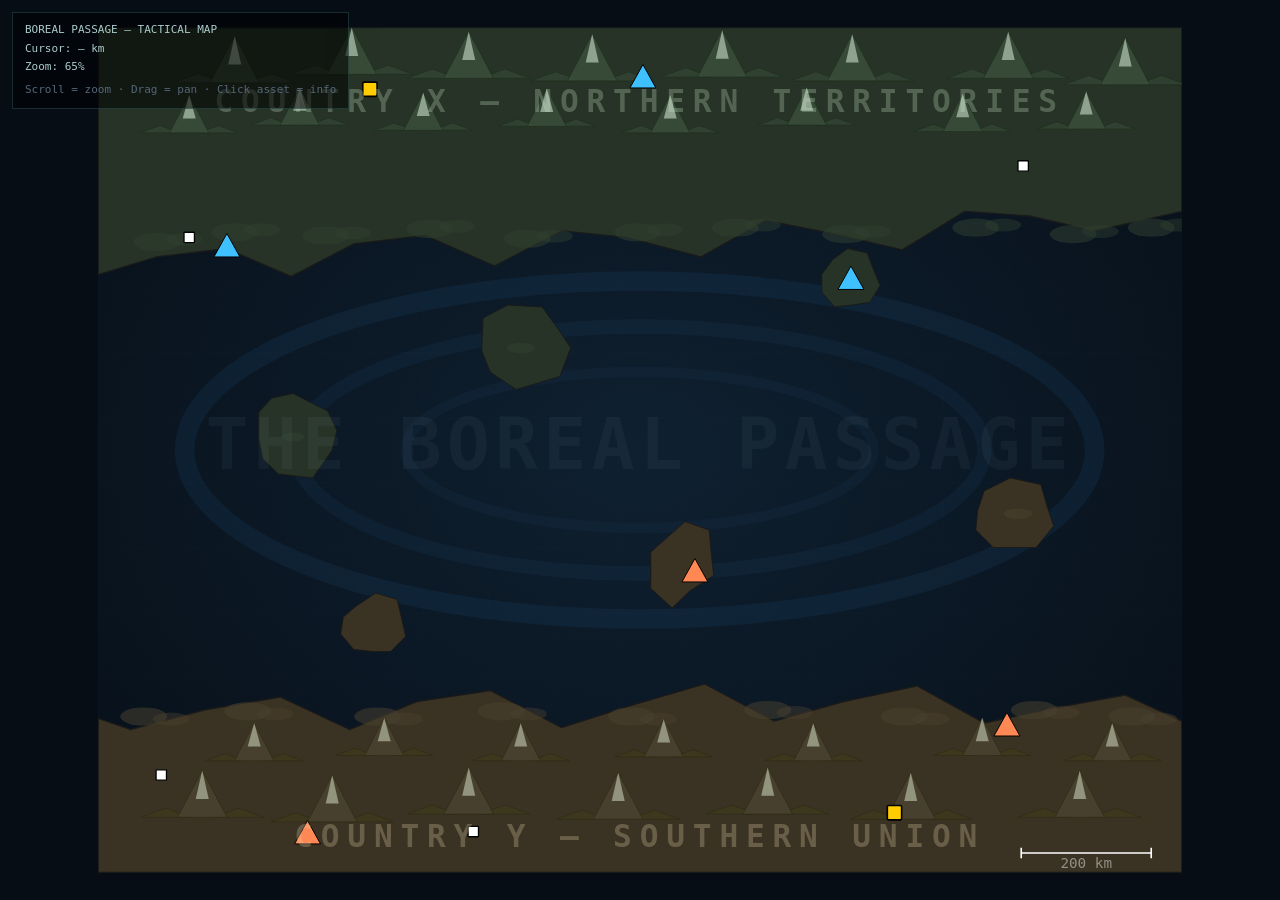
<file: xingyi-rts/map.html>
<!DOCTYPE html>
<html lang="en">
<head>
<meta charset="UTF-8">
<title>Boreal Passage — Full Scale Map</title>
<style>
  * { box-sizing: border-box; margin: 0; padding: 0; }
  body {
    background: #060d14;
    overflow: hidden;
    font-family: monospace;
    color: #aacccc;
    user-select: none;
  }
  #viewport {
    width: 100vw; height: 100vh;
    overflow: hidden;
    cursor: grab;
  }
  #viewport.dragging { cursor: grabbing; }
  #map-wrap {
    transform-origin: 0 0;
    display: inline-block;
  }
  svg {
    display: block;
    background: #0a1a28;
  }
  /* grid overlay */
  #hud {
    position: fixed; top: 12px; left: 12px;
    background: rgba(0,0,0,0.55);
    border: 1px solid rgba(100,200,200,0.2);
    padding: 8px 12px;
    font-size: 11px;
    line-height: 1.7;
    pointer-events: none;
  }
  #tooltip {
    position: fixed;
    background: rgba(0,10,20,0.88);
    border: 1px solid rgba(100,200,255,0.4);
    padding: 7px 11px;
    font-size: 12px;
    pointer-events: none;
    display: none;
    max-width: 220px;
    line-height: 1.5;
  }
  .asset { cursor: pointer; }
  .asset:hover { filter: brightness(1.35); }
</style>
</head>
<body>
<div id="viewport">
  <div id="map-wrap">
    <svg id="map" width="1667" height="1300" viewBox="0 0 1667 1300" xmlns="http://www.w3.org/2000/svg">
      <defs>
        <pattern id="grid" width="100" height="100" patternUnits="userSpaceOnUse">
          <path d="M 100 0 L 0 0 0 100" fill="none" stroke="rgba(255,255,255,0.04)" stroke-width="0.7"/>
        </pattern>
        <!-- ocean depth gradient -->
        <radialGradient id="ocean-depth" cx="50%" cy="50%" r="70%">
          <stop offset="0%"   stop-color="#0f2030"/>
          <stop offset="100%" stop-color="#070f18"/>
        </radialGradient>
      </defs>
      <!-- Ocean -->
      <rect width="1667" height="1300" fill="url(#ocean-depth)"/>
      <rect width="1667" height="1300" fill="url(#grid)"/>
      <!-- faint depth contours around passage centre -->
      <ellipse cx="833" cy="650" rx="700" ry="260" fill="none" stroke="rgba(30,80,120,0.18)" stroke-width="30"/>
      <ellipse cx="833" cy="650" rx="530" ry="190" fill="none" stroke="rgba(30,80,120,0.14)" stroke-width="22"/>
      <ellipse cx="833" cy="650" rx="360" ry="120" fill="none" stroke="rgba(30,80,120,0.10)" stroke-width="16"/>
      <!-- Terrain -->
  <polygon points="0,0 1667,0 1667,283 1533,313 1433,290 1333,283 1237,342 1130,317 1027,297 927,353 813,323 713,313 610,367 503,320 393,333 297,383 197,340 90,353 0,380" fill="#263326" stroke="#1a1a1a" stroke-width="2"/>
  <polygon points="0,1300 1667,1300 1667,1067 1580,1027 1470,1047 1363,1070 1260,1013 1147,1037 1040,1067 933,1010 820,1043 713,1077 603,1020 490,1037 387,1080 280,1030 163,1050 50,1080 0,1063" fill="#3a3222" stroke="#1a1a1a" stroke-width="2"/>
  <polygon points="592,447 630,427 683,430 707,463 727,493 710,537 677,547 643,557 603,530 590,497" fill="#263326" stroke="#1a1a1a" stroke-width="1.5"/>
  <polygon points="1130,357 1153,340 1183,347 1193,373 1203,397 1187,423 1160,427 1133,430 1113,407 1113,380" fill="#263326" stroke="#1a1a1a" stroke-width="1.5"/>
  <polygon points="247,592 267,570 300,563 327,577 353,590 367,620 360,650 330,693 303,690 277,687 253,663 247,633" fill="#263326" stroke="#1a1a1a" stroke-width="1.5"/>
  <polygon points="1363,713 1403,693 1450,703 1460,737 1470,767 1443,800 1410,800 1377,800 1350,773 1353,743" fill="#3a3222" stroke="#1a1a1a" stroke-width="1.5"/>
  <polygon points="397,890 427,870 460,880 467,910 473,937 450,960 422,960 393,957 373,933 377,907" fill="#3a3222" stroke="#1a1a1a" stroke-width="1.5"/>
  <polygon points="883,893 910,867 947,843 943,807 940,773 903,760 877,783 850,807 850,863 883,893" fill="#3a3222" stroke="#1a1a1a" stroke-width="1.5"/>
  <ellipse cx="90" cy="330" rx="36" ry="14" fill="#304030" opacity="0.52"/>
  <ellipse cx="132" cy="326" rx="28" ry="10" fill="#304030" opacity="0.42"/>
  <ellipse cx="210" cy="315" rx="36" ry="14" fill="#304030" opacity="0.52"/>
  <ellipse cx="252" cy="311" rx="28" ry="10" fill="#304030" opacity="0.42"/>
  <ellipse cx="350" cy="320" rx="36" ry="14" fill="#304030" opacity="0.52"/>
  <ellipse cx="392" cy="316" rx="28" ry="10" fill="#304030" opacity="0.42"/>
  <ellipse cx="510" cy="310" rx="36" ry="14" fill="#304030" opacity="0.52"/>
  <ellipse cx="552" cy="306" rx="28" ry="10" fill="#304030" opacity="0.42"/>
  <ellipse cx="660" cy="325" rx="36" ry="14" fill="#304030" opacity="0.52"/>
  <ellipse cx="702" cy="321" rx="28" ry="10" fill="#304030" opacity="0.42"/>
  <ellipse cx="830" cy="315" rx="36" ry="14" fill="#304030" opacity="0.52"/>
  <ellipse cx="872" cy="311" rx="28" ry="10" fill="#304030" opacity="0.42"/>
  <ellipse cx="980" cy="308" rx="36" ry="14" fill="#304030" opacity="0.52"/>
  <ellipse cx="1022" cy="304" rx="28" ry="10" fill="#304030" opacity="0.42"/>
  <ellipse cx="1150" cy="318" rx="36" ry="14" fill="#304030" opacity="0.52"/>
  <ellipse cx="1192" cy="314" rx="28" ry="10" fill="#304030" opacity="0.42"/>
  <ellipse cx="1350" cy="308" rx="36" ry="14" fill="#304030" opacity="0.52"/>
  <ellipse cx="1392" cy="304" rx="28" ry="10" fill="#304030" opacity="0.42"/>
  <ellipse cx="1500" cy="318" rx="36" ry="14" fill="#304030" opacity="0.52"/>
  <ellipse cx="1542" cy="314" rx="28" ry="10" fill="#304030" opacity="0.42"/>
  <ellipse cx="1620" cy="308" rx="36" ry="14" fill="#304030" opacity="0.52"/>
  <ellipse cx="1662" cy="304" rx="28" ry="10" fill="#304030" opacity="0.42"/>
  <ellipse cx="70" cy="1060" rx="36" ry="14" fill="#4a4230" opacity="0.52"/>
  <ellipse cx="112" cy="1064" rx="28" ry="10" fill="#4a4230" opacity="0.42"/>
  <ellipse cx="230" cy="1052" rx="36" ry="14" fill="#4a4230" opacity="0.52"/>
  <ellipse cx="272" cy="1056" rx="28" ry="10" fill="#4a4230" opacity="0.42"/>
  <ellipse cx="430" cy="1060" rx="36" ry="14" fill="#4a4230" opacity="0.52"/>
  <ellipse cx="472" cy="1064" rx="28" ry="10" fill="#4a4230" opacity="0.42"/>
  <ellipse cx="620" cy="1052" rx="36" ry="14" fill="#4a4230" opacity="0.52"/>
  <ellipse cx="662" cy="1056" rx="28" ry="10" fill="#4a4230" opacity="0.42"/>
  <ellipse cx="820" cy="1060" rx="36" ry="14" fill="#4a4230" opacity="0.52"/>
  <ellipse cx="862" cy="1064" rx="28" ry="10" fill="#4a4230" opacity="0.42"/>
  <ellipse cx="1030" cy="1050" rx="36" ry="14" fill="#4a4230" opacity="0.52"/>
  <ellipse cx="1072" cy="1054" rx="28" ry="10" fill="#4a4230" opacity="0.42"/>
  <ellipse cx="1240" cy="1060" rx="36" ry="14" fill="#4a4230" opacity="0.52"/>
  <ellipse cx="1282" cy="1064" rx="28" ry="10" fill="#4a4230" opacity="0.42"/>
  <ellipse cx="1440" cy="1050" rx="36" ry="14" fill="#4a4230" opacity="0.52"/>
  <ellipse cx="1482" cy="1054" rx="28" ry="10" fill="#4a4230" opacity="0.42"/>
  <ellipse cx="1590" cy="1060" rx="36" ry="14" fill="#4a4230" opacity="0.52"/>
  <ellipse cx="1632" cy="1064" rx="28" ry="10" fill="#4a4230" opacity="0.42"/>
  <polygon points="95,151 65,162 125,162"  fill="#334433" stroke="#1a2e1a" stroke-width="0.8" opacity="0.85"/><polygon points="185,151 155,162 215,162"  fill="#334433" stroke="#1a2e1a" stroke-width="0.8" opacity="0.85"/><polygon points="140,104 110,162 170,162"  fill="#3a4e3a" stroke="#1a2e1a" stroke-width="0.8" opacity="0.88"/><polygon points="140,104 130,140 150,140"  fill="#d8ecd8" opacity="0.55"/>
  <polygon points="265,139 235,150 295,150"  fill="#334433" stroke="#1a2e1a" stroke-width="0.8" opacity="0.85"/><polygon points="355,139 325,150 385,150"  fill="#334433" stroke="#1a2e1a" stroke-width="0.8" opacity="0.85"/><polygon points="310,92 280,150 340,150"  fill="#3a4e3a" stroke="#1a2e1a" stroke-width="0.8" opacity="0.88"/><polygon points="310,92 300,128 320,128"  fill="#d8ecd8" opacity="0.55"/>
  <polygon points="455,147 425,158 485,158"  fill="#334433" stroke="#1a2e1a" stroke-width="0.8" opacity="0.85"/><polygon points="545,147 515,158 575,158"  fill="#334433" stroke="#1a2e1a" stroke-width="0.8" opacity="0.85"/><polygon points="500,100 470,158 530,158"  fill="#3a4e3a" stroke="#1a2e1a" stroke-width="0.8" opacity="0.88"/><polygon points="500,100 490,136 510,136"  fill="#d8ecd8" opacity="0.55"/>
  <polygon points="645,141 615,152 675,152"  fill="#334433" stroke="#1a2e1a" stroke-width="0.8" opacity="0.85"/><polygon points="735,141 705,152 765,152"  fill="#334433" stroke="#1a2e1a" stroke-width="0.8" opacity="0.85"/><polygon points="690,94 660,152 720,152"  fill="#3a4e3a" stroke="#1a2e1a" stroke-width="0.8" opacity="0.88"/><polygon points="690,94 680,130 700,130"  fill="#d8ecd8" opacity="0.55"/>
  <polygon points="835,151 805,162 865,162"  fill="#334433" stroke="#1a2e1a" stroke-width="0.8" opacity="0.85"/><polygon points="925,151 895,162 955,162"  fill="#334433" stroke="#1a2e1a" stroke-width="0.8" opacity="0.85"/><polygon points="880,104 850,162 910,162"  fill="#3a4e3a" stroke="#1a2e1a" stroke-width="0.8" opacity="0.88"/><polygon points="880,104 870,140 890,140"  fill="#d8ecd8" opacity="0.55"/>
  <polygon points="1045,139 1015,150 1075,150"  fill="#334433" stroke="#1a2e1a" stroke-width="0.8" opacity="0.85"/><polygon points="1135,139 1105,150 1165,150"  fill="#334433" stroke="#1a2e1a" stroke-width="0.8" opacity="0.85"/><polygon points="1090,92 1060,150 1120,150"  fill="#3a4e3a" stroke="#1a2e1a" stroke-width="0.8" opacity="0.88"/><polygon points="1090,92 1080,128 1100,128"  fill="#d8ecd8" opacity="0.55"/>
  <polygon points="1285,149 1255,160 1315,160"  fill="#334433" stroke="#1a2e1a" stroke-width="0.8" opacity="0.85"/><polygon points="1375,149 1345,160 1405,160"  fill="#334433" stroke="#1a2e1a" stroke-width="0.8" opacity="0.85"/><polygon points="1330,102 1300,160 1360,160"  fill="#3a4e3a" stroke="#1a2e1a" stroke-width="0.8" opacity="0.88"/><polygon points="1330,102 1320,138 1340,138"  fill="#d8ecd8" opacity="0.55"/>
  <polygon points="1475,145 1445,156 1505,156"  fill="#334433" stroke="#1a2e1a" stroke-width="0.8" opacity="0.85"/><polygon points="1565,145 1535,156 1595,156"  fill="#334433" stroke="#1a2e1a" stroke-width="0.8" opacity="0.85"/><polygon points="1520,98 1490,156 1550,156"  fill="#3a4e3a" stroke="#1a2e1a" stroke-width="0.8" opacity="0.88"/><polygon points="1520,98 1510,134 1530,134"  fill="#d8ecd8" opacity="0.55"/>
  <polygon points="154,71 116,85 192,85"  fill="#334433" stroke="#1a2e1a" stroke-width="0.8" opacity="0.85"/><polygon points="266,71 228,85 304,85"  fill="#334433" stroke="#1a2e1a" stroke-width="0.8" opacity="0.85"/><polygon points="210,13 172,85 248,85"  fill="#3a4e3a" stroke="#1a2e1a" stroke-width="0.8" opacity="0.88"/><polygon points="210,13 200,57 220,57"  fill="#d8ecd8" opacity="0.55"/>
  <polygon points="334,58 296,72 372,72"  fill="#334433" stroke="#1a2e1a" stroke-width="0.8" opacity="0.85"/><polygon points="446,58 408,72 484,72"  fill="#334433" stroke="#1a2e1a" stroke-width="0.8" opacity="0.85"/><polygon points="390,0 352,72 428,72"  fill="#3a4e3a" stroke="#1a2e1a" stroke-width="0.8" opacity="0.88"/><polygon points="390,0 380,44 400,44"  fill="#d8ecd8" opacity="0.55"/>
  <polygon points="514,64 476,78 552,78"  fill="#334433" stroke="#1a2e1a" stroke-width="0.8" opacity="0.85"/><polygon points="626,64 588,78 664,78"  fill="#334433" stroke="#1a2e1a" stroke-width="0.8" opacity="0.85"/><polygon points="570,6 532,78 608,78"  fill="#3a4e3a" stroke="#1a2e1a" stroke-width="0.8" opacity="0.88"/><polygon points="570,6 560,50 580,50"  fill="#d8ecd8" opacity="0.55"/>
  <polygon points="704,68 666,82 742,82"  fill="#334433" stroke="#1a2e1a" stroke-width="0.8" opacity="0.85"/><polygon points="816,68 778,82 854,82"  fill="#334433" stroke="#1a2e1a" stroke-width="0.8" opacity="0.85"/><polygon points="760,10 722,82 798,82"  fill="#3a4e3a" stroke="#1a2e1a" stroke-width="0.8" opacity="0.88"/><polygon points="760,10 750,54 770,54"  fill="#d8ecd8" opacity="0.55"/>
  <polygon points="904,62 866,76 942,76"  fill="#334433" stroke="#1a2e1a" stroke-width="0.8" opacity="0.85"/><polygon points="1016,62 978,76 1054,76"  fill="#334433" stroke="#1a2e1a" stroke-width="0.8" opacity="0.85"/><polygon points="960,4 922,76 998,76"  fill="#3a4e3a" stroke="#1a2e1a" stroke-width="0.8" opacity="0.88"/><polygon points="960,4 950,48 970,48"  fill="#d8ecd8" opacity="0.55"/>
  <polygon points="1104,68 1066,82 1142,82"  fill="#334433" stroke="#1a2e1a" stroke-width="0.8" opacity="0.85"/><polygon points="1216,68 1178,82 1254,82"  fill="#334433" stroke="#1a2e1a" stroke-width="0.8" opacity="0.85"/><polygon points="1160,10 1122,82 1198,82"  fill="#3a4e3a" stroke="#1a2e1a" stroke-width="0.8" opacity="0.88"/><polygon points="1160,10 1150,54 1170,54"  fill="#d8ecd8" opacity="0.55"/>
  <polygon points="1344,64 1306,78 1382,78"  fill="#334433" stroke="#1a2e1a" stroke-width="0.8" opacity="0.85"/><polygon points="1456,64 1418,78 1494,78"  fill="#334433" stroke="#1a2e1a" stroke-width="0.8" opacity="0.85"/><polygon points="1400,6 1362,78 1438,78"  fill="#3a4e3a" stroke="#1a2e1a" stroke-width="0.8" opacity="0.88"/><polygon points="1400,6 1390,50 1410,50"  fill="#d8ecd8" opacity="0.55"/>
  <polygon points="1524,74 1486,88 1562,88"  fill="#334433" stroke="#1a2e1a" stroke-width="0.8" opacity="0.85"/><polygon points="1636,74 1598,88 1674,88"  fill="#334433" stroke="#1a2e1a" stroke-width="0.8" opacity="0.85"/><polygon points="1580,16 1542,88 1618,88"  fill="#3a4e3a" stroke="#1a2e1a" stroke-width="0.8" opacity="0.88"/><polygon points="1580,16 1570,60 1590,60"  fill="#d8ecd8" opacity="0.55"/>
  <polygon points="195,1117 165,1128 225,1128"  fill="#3e381e" stroke="#2a2810" stroke-width="0.8" opacity="0.85"/><polygon points="285,1117 255,1128 315,1128"  fill="#3e381e" stroke="#2a2810" stroke-width="0.8" opacity="0.85"/><polygon points="240,1070 210,1128 270,1128"  fill="#4a4230" stroke="#2a2810" stroke-width="0.8" opacity="0.88"/><polygon points="240,1070 230,1106 250,1106"  fill="#dde8cc" opacity="0.50"/>
  <polygon points="395,1109 365,1120 425,1120"  fill="#3e381e" stroke="#2a2810" stroke-width="0.8" opacity="0.85"/><polygon points="485,1109 455,1120 515,1120"  fill="#3e381e" stroke="#2a2810" stroke-width="0.8" opacity="0.85"/><polygon points="440,1062 410,1120 470,1120"  fill="#4a4230" stroke="#2a2810" stroke-width="0.8" opacity="0.88"/><polygon points="440,1062 430,1098 450,1098"  fill="#dde8cc" opacity="0.50"/>
  <polygon points="605,1117 575,1128 635,1128"  fill="#3e381e" stroke="#2a2810" stroke-width="0.8" opacity="0.85"/><polygon points="695,1117 665,1128 725,1128"  fill="#3e381e" stroke="#2a2810" stroke-width="0.8" opacity="0.85"/><polygon points="650,1070 620,1128 680,1128"  fill="#4a4230" stroke="#2a2810" stroke-width="0.8" opacity="0.88"/><polygon points="650,1070 640,1106 660,1106"  fill="#dde8cc" opacity="0.50"/>
  <polygon points="825,1111 795,1122 855,1122"  fill="#3e381e" stroke="#2a2810" stroke-width="0.8" opacity="0.85"/><polygon points="915,1111 885,1122 945,1122"  fill="#3e381e" stroke="#2a2810" stroke-width="0.8" opacity="0.85"/><polygon points="870,1064 840,1122 900,1122"  fill="#4a4230" stroke="#2a2810" stroke-width="0.8" opacity="0.88"/><polygon points="870,1064 860,1100 880,1100"  fill="#dde8cc" opacity="0.50"/>
  <polygon points="1055,1117 1025,1128 1085,1128"  fill="#3e381e" stroke="#2a2810" stroke-width="0.8" opacity="0.85"/><polygon points="1145,1117 1115,1128 1175,1128"  fill="#3e381e" stroke="#2a2810" stroke-width="0.8" opacity="0.85"/><polygon points="1100,1070 1070,1128 1130,1128"  fill="#4a4230" stroke="#2a2810" stroke-width="0.8" opacity="0.88"/><polygon points="1100,1070 1090,1106 1110,1106"  fill="#dde8cc" opacity="0.50"/>
  <polygon points="1315,1109 1285,1120 1345,1120"  fill="#3e381e" stroke="#2a2810" stroke-width="0.8" opacity="0.85"/><polygon points="1405,1109 1375,1120 1435,1120"  fill="#3e381e" stroke="#2a2810" stroke-width="0.8" opacity="0.85"/><polygon points="1360,1062 1330,1120 1390,1120"  fill="#4a4230" stroke="#2a2810" stroke-width="0.8" opacity="0.88"/><polygon points="1360,1062 1350,1098 1370,1098"  fill="#dde8cc" opacity="0.50"/>
  <polygon points="1515,1117 1485,1128 1545,1128"  fill="#3e381e" stroke="#2a2810" stroke-width="0.8" opacity="0.85"/><polygon points="1605,1117 1575,1128 1635,1128"  fill="#3e381e" stroke="#2a2810" stroke-width="0.8" opacity="0.85"/><polygon points="1560,1070 1530,1128 1590,1128"  fill="#4a4230" stroke="#2a2810" stroke-width="0.8" opacity="0.88"/><polygon points="1560,1070 1550,1106 1570,1106"  fill="#dde8cc" opacity="0.50"/>
  <polygon points="104,1201 66,1215 142,1215"  fill="#3e381e" stroke="#2a2810" stroke-width="0.8" opacity="0.85"/><polygon points="216,1201 178,1215 254,1215"  fill="#3e381e" stroke="#2a2810" stroke-width="0.8" opacity="0.85"/><polygon points="160,1143 122,1215 198,1215"  fill="#4a4230" stroke="#2a2810" stroke-width="0.8" opacity="0.88"/><polygon points="160,1143 150,1187 170,1187"  fill="#dde8cc" opacity="0.50"/>
  <polygon points="304,1208 266,1222 342,1222"  fill="#3e381e" stroke="#2a2810" stroke-width="0.8" opacity="0.85"/><polygon points="416,1208 378,1222 454,1222"  fill="#3e381e" stroke="#2a2810" stroke-width="0.8" opacity="0.85"/><polygon points="360,1150 322,1222 398,1222"  fill="#4a4230" stroke="#2a2810" stroke-width="0.8" opacity="0.88"/><polygon points="360,1150 350,1194 370,1194"  fill="#dde8cc" opacity="0.50"/>
  <polygon points="514,1196 476,1210 552,1210"  fill="#3e381e" stroke="#2a2810" stroke-width="0.8" opacity="0.85"/><polygon points="626,1196 588,1210 664,1210"  fill="#3e381e" stroke="#2a2810" stroke-width="0.8" opacity="0.85"/><polygon points="570,1138 532,1210 608,1210"  fill="#4a4230" stroke="#2a2810" stroke-width="0.8" opacity="0.88"/><polygon points="570,1138 560,1182 580,1182"  fill="#dde8cc" opacity="0.50"/>
  <polygon points="744,1204 706,1218 782,1218"  fill="#3e381e" stroke="#2a2810" stroke-width="0.8" opacity="0.85"/><polygon points="856,1204 818,1218 894,1218"  fill="#3e381e" stroke="#2a2810" stroke-width="0.8" opacity="0.85"/><polygon points="800,1146 762,1218 838,1218"  fill="#4a4230" stroke="#2a2810" stroke-width="0.8" opacity="0.88"/><polygon points="800,1146 790,1190 810,1190"  fill="#dde8cc" opacity="0.50"/>
  <polygon points="974,1196 936,1210 1012,1210"  fill="#3e381e" stroke="#2a2810" stroke-width="0.8" opacity="0.85"/><polygon points="1086,1196 1048,1210 1124,1210"  fill="#3e381e" stroke="#2a2810" stroke-width="0.8" opacity="0.85"/><polygon points="1030,1138 992,1210 1068,1210"  fill="#4a4230" stroke="#2a2810" stroke-width="0.8" opacity="0.88"/><polygon points="1030,1138 1020,1182 1040,1182"  fill="#dde8cc" opacity="0.50"/>
  <polygon points="1194,1204 1156,1218 1232,1218"  fill="#3e381e" stroke="#2a2810" stroke-width="0.8" opacity="0.85"/><polygon points="1306,1204 1268,1218 1344,1218"  fill="#3e381e" stroke="#2a2810" stroke-width="0.8" opacity="0.85"/><polygon points="1250,1146 1212,1218 1288,1218"  fill="#4a4230" stroke="#2a2810" stroke-width="0.8" opacity="0.88"/><polygon points="1250,1146 1240,1190 1260,1190"  fill="#dde8cc" opacity="0.50"/>
  <polygon points="1454,1201 1416,1215 1492,1215"  fill="#3e381e" stroke="#2a2810" stroke-width="0.8" opacity="0.85"/><polygon points="1566,1201 1528,1215 1604,1215"  fill="#3e381e" stroke="#2a2810" stroke-width="0.8" opacity="0.85"/><polygon points="1510,1143 1472,1215 1548,1215"  fill="#4a4230" stroke="#2a2810" stroke-width="0.8" opacity="0.88"/><polygon points="1510,1143 1500,1187 1520,1187"  fill="#dde8cc" opacity="0.50"/>
  <ellipse cx="650" cy="493" rx="22" ry="8" fill="#304030" opacity="0.55"/>
  <ellipse cx="300" cy="630" rx="18" ry="7" fill="#304030" opacity="0.55"/>
  <ellipse cx="1415" cy="748" rx="22" ry="8" fill="#4a4230" opacity="0.55"/>
  <polygon points="178,353 198,317 218,353" fill="#3fc1ff" stroke="#000" stroke-width="1.5" data-name="Northern Vanguard Base" data-info="Western coastal military base (Mainland)." data-side="north" class="asset"/>
  <polygon points="818,93 838,57 858,93" fill="#3fc1ff" stroke="#000" stroke-width="1.5" data-name="Highridge Command" data-info="Deep inland military base (Mainland)." data-side="north" class="asset"/>
  <polygon points="1138,403 1158,367 1178,403" fill="#3fc1ff" stroke="#000" stroke-width="1.5" data-name="Boreal Watch Post" data-info="Forward operating base (Island)." data-side="north" class="asset"/>
  <rect x="407" y="84" width="22" height="22" fill="#ffcc00" stroke="#000" stroke-width="2.5" rx="2" data-name="Arktholm (Capital X)" data-info="Political capital of Country X." data-side="north" class="asset"/>
  <rect x="1415" y="205" width="16" height="16" fill="#ffffff" stroke="#000" stroke-width="2" rx="1" data-name="Valbrek" data-info="Eastern city near coast (Mainland)." data-side="north" class="asset"/>
  <rect x="132" y="315" width="16" height="16" fill="#ffffff" stroke="#000" stroke-width="2" rx="1" data-name="Nordvik" data-info="Major western coastal city (Mainland)." data-side="north" class="asset"/>
  <polygon points="1378,1090 1398,1054 1418,1090" fill="#ff8855" stroke="#000" stroke-width="1.5" data-name="Firewatch Station" data-info="Eastern coastal military base (Mainland)." data-side="south" class="asset"/>
  <polygon points="302,1256 322,1220 342,1256" fill="#ff8855" stroke="#000" stroke-width="1.5" data-name="Southern Redoubt" data-info="Inland military base (Mainland)." data-side="south" class="asset"/>
  <polygon points="898,853 918,817 938,853" fill="#ff8855" stroke="#000" stroke-width="1.5" data-name="Spear Point Base" data-info="Forward military strike base (Island)." data-side="south" class="asset"/>
  <rect x="1214" y="1197" width="22" height="22" fill="#ffcc00" stroke="#000" stroke-width="2.5" rx="2" data-name="Meridia (Capital Y)" data-info="Political capital of Country Y." data-side="south" class="asset"/>
  <rect x="89" y="1142" width="16" height="16" fill="#ffffff" stroke="#000" stroke-width="2" rx="1" data-name="Callhaven" data-info="Major western city (Mainland)." data-side="south" class="asset"/>
  <rect x="569" y="1229" width="16" height="16" fill="#ffffff" stroke="#000" stroke-width="2" rx="1" data-name="Solano" data-info="Inland major city (Mainland)." data-side="south" class="asset"/>
  <text x="833" y="130"  fill="rgba(200,230,200,0.28)" font-size="48" font-weight="bold" text-anchor="middle" letter-spacing="12" font-family="monospace">COUNTRY X — NORTHERN TERRITORIES</text>
  <text x="833" y="1260" fill="rgba(230,210,170,0.28)" font-size="48" font-weight="bold" text-anchor="middle" letter-spacing="12" font-family="monospace">COUNTRY Y — SOUTHERN UNION</text>
  <text x="833" y="680"  fill="rgba(180,210,240,0.05)" font-size="110" font-weight="bold" text-anchor="middle" letter-spacing="8"  font-family="monospace">THE BOREAL PASSAGE</text>
  <line x1="1420" y1="1270" x2="1620" y2="1270" stroke="white" stroke-width="2.5"/>
  <line x1="1420" y1="1262" x2="1420" y2="1278" stroke="white" stroke-width="2.5"/>
  <line x1="1620" y1="1262" x2="1620" y2="1278" stroke="white" stroke-width="2.5"/>
  <text x="1520" y="1293" fill="rgba(255,255,255,0.45)" font-size="22" text-anchor="middle" font-family="monospace">200 km</text>
    </svg>
  </div>
</div>

<div id="hud">
  <div>BOREAL PASSAGE — TACTICAL MAP</div>
  <div id="coords">Cursor: — km</div>
  <div id="zoom-label">Zoom: 100%</div>
  <div style="margin-top:4px;color:#556677;">Scroll = zoom · Drag = pan · Click asset = info</div>
</div>

<div id="tooltip"></div>

<script>
const vp   = document.getElementById('viewport');
const wrap = document.getElementById('map-wrap');
const svg  = document.getElementById('map');
const tt   = document.getElementById('tooltip');
const zl   = document.getElementById('zoom-label');
const cl   = document.getElementById('coords');

let scale = 0.65, ox = 0, oy = 0;
let dragging = false, lx = 0, ly = 0;

function clamp(v, lo, hi) { return Math.max(lo, Math.min(hi, v)); }

function applyTransform() {
  wrap.style.transform = `translate(${ox}px,${oy}px) scale(${scale})`;
  zl.textContent = `Zoom: ${Math.round(scale*100)}%`;
}

// initial centre
function centre() {
  const vw = window.innerWidth, vh = window.innerHeight;
  const mw = 1667 * scale, mh = 1300 * scale;
  ox = (vw - mw) / 2;
  oy = (vh - mh) / 2;
  applyTransform();
}
centre();

// zoom
vp.addEventListener('wheel', e => {
  e.preventDefault();
  const factor = e.deltaY < 0 ? 1.1 : 0.91;
  const newScale = clamp(scale * factor, 0.2, 5);
  // zoom toward cursor
  const rect = wrap.getBoundingClientRect();
  const mx = e.clientX, my = e.clientY;
  ox = mx - (mx - ox) * newScale / scale;
  oy = my - (my - oy) * newScale / scale;
  scale = newScale;
  applyTransform();
}, {passive: false});

// drag
vp.addEventListener('mousedown', e => {
  if (e.target.closest('.asset')) return;
  dragging = true; lx = e.clientX; ly = e.clientY;
  vp.classList.add('dragging');
});
window.addEventListener('mousemove', e => {
  // cursor km coords
  const svgRect = svg.getBoundingClientRect();
  const cx = (e.clientX - svgRect.left) / scale;
  const cy = (e.clientY - svgRect.top)  / scale;
  cl.textContent = `Cursor: ${Math.round(cx)} , ${Math.round(cy)} km`;

  if (!dragging) return;
  ox += e.clientX - lx; oy += e.clientY - ly;
  lx = e.clientX; ly = e.clientY;
  applyTransform();
});
window.addEventListener('mouseup', () => { dragging = false; vp.classList.remove('dragging'); });

// tooltip
document.querySelectorAll('.asset').forEach(el => {
  el.addEventListener('mouseenter', e => {
    const side = el.dataset.side === 'north' ? '🔵 NORTH' : '🟠 SOUTH';
    tt.innerHTML = `<b>${el.dataset.name}</b><br>${side}<br><span style="color:#889">${el.dataset.info}</span>`;
    tt.style.display = 'block';
  });
  el.addEventListener('mousemove', e => {
    tt.style.left = (e.clientX + 14) + 'px';
    tt.style.top  = (e.clientY + 14) + 'px';
  });
  el.addEventListener('mouseleave', () => { tt.style.display = 'none'; });
});
</script>
</body>
</html>
</file>
